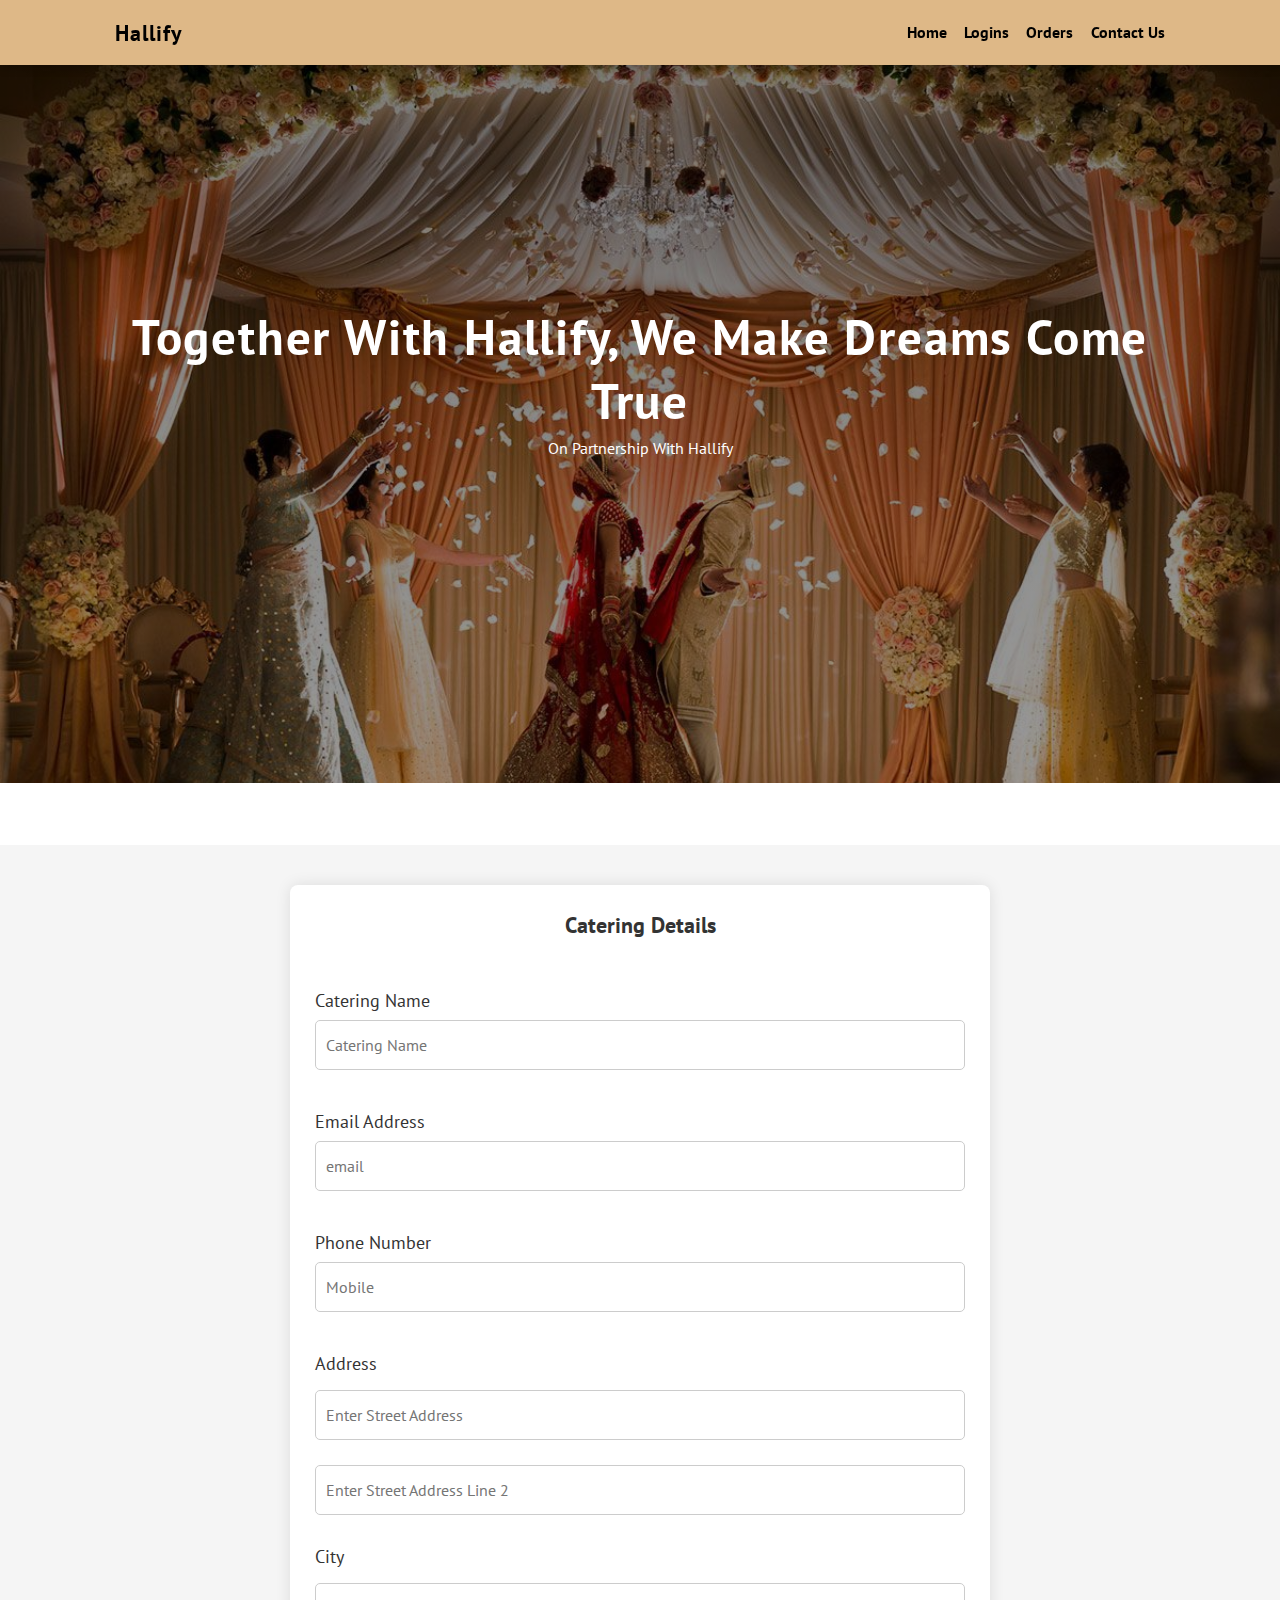
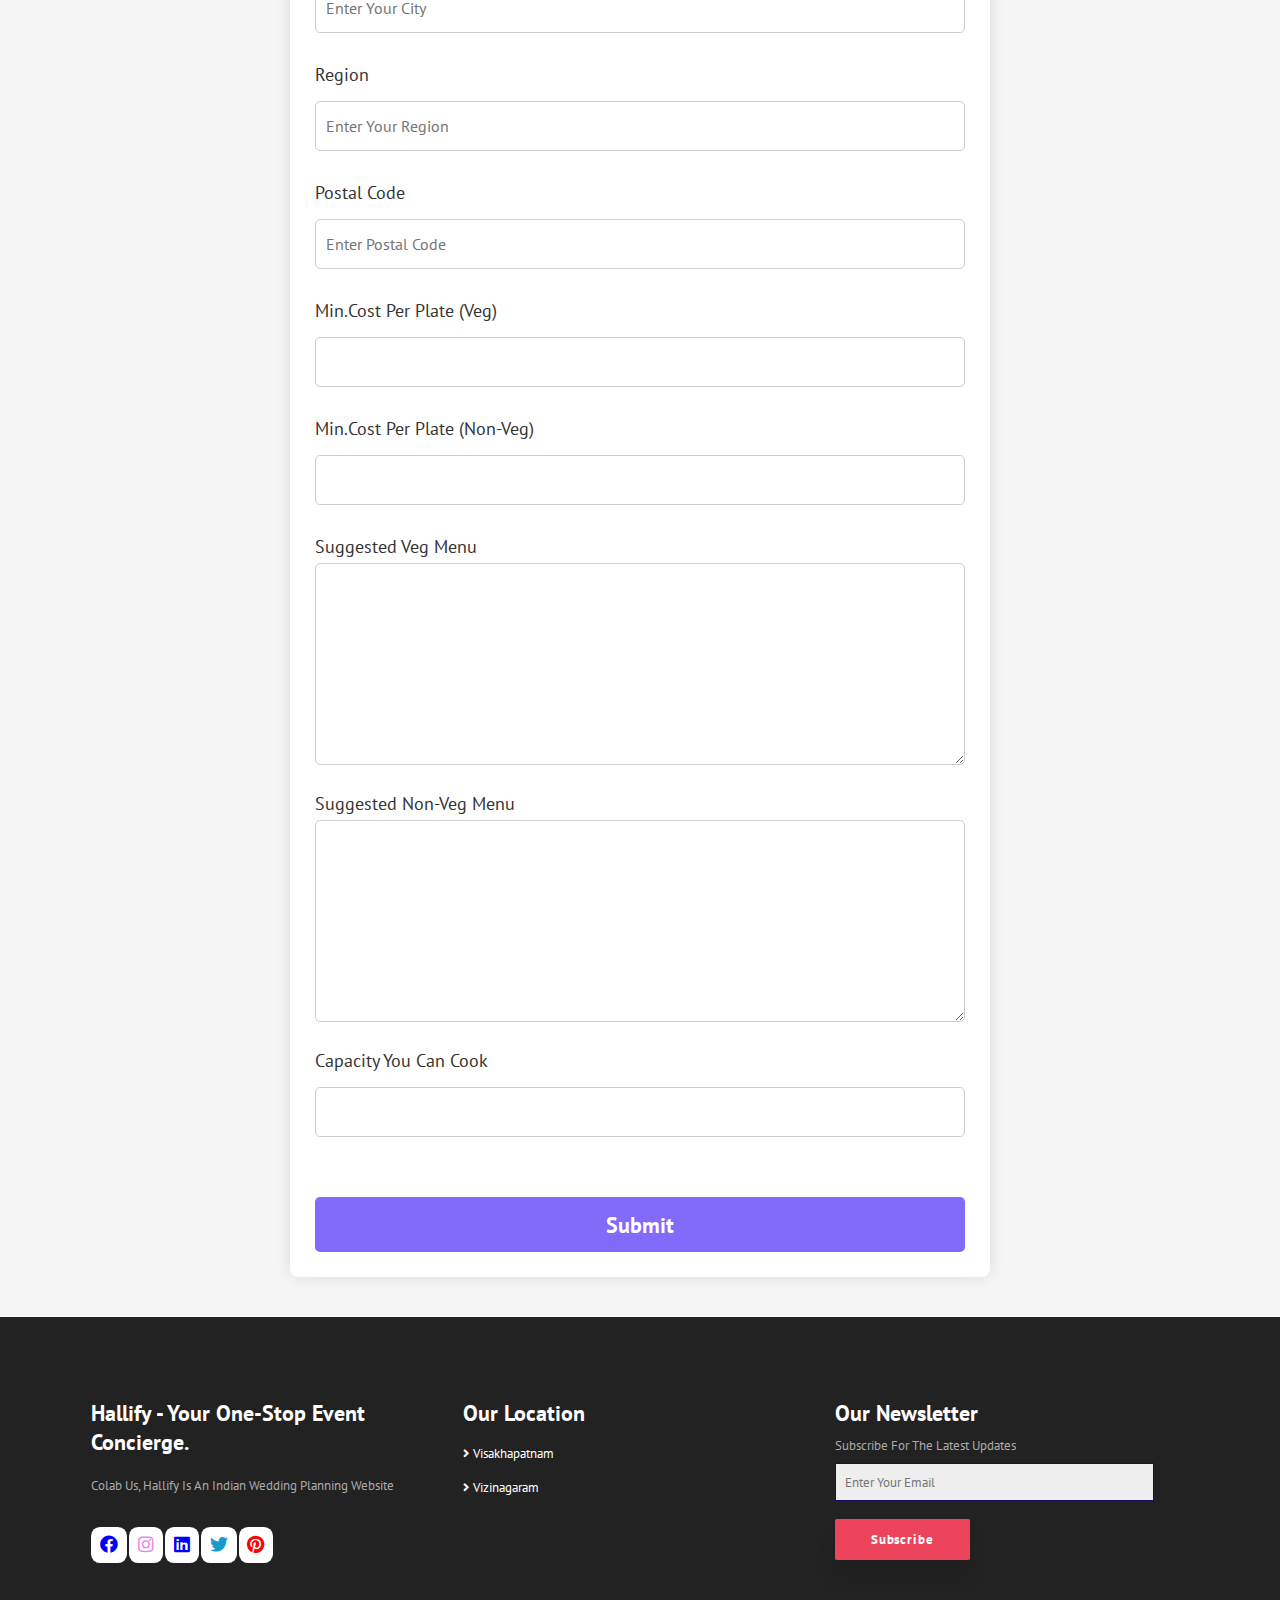
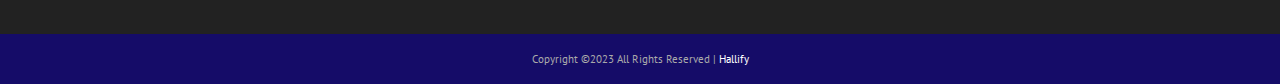
<file: Hallify/caterer_page.html>
<!DOCTYPE html>
<html lang="en">
  <head>
    <meta charset="UTF-8" />
    <meta http-equiv="X-UA-Compatible" content="IE=edge" />
    <meta name="viewport" content="width=device-width, initial-scale=1.0" />
    <title>Hallify-Colaborate</title>
    <link rel="stylesheet" href="caterer_page.css" />
    <link
      rel="stylesheet"
      href="https://cdnjs.cloudflare.com/ajax/libs/font-awesome/5.15.4/css/all.min.css"
    />
    <style>
      .form-container {
        display: block;
      }

      .details-container {
        display: none;
      }

      .btn-container {
        display: none;
      }
    </style>
  </head>

  <body>
    <header class="head">
      <h2>Hallify</h2>
      <nav class="navbar">
        <a href="index.html" class="active">Home</a>
        <a href="#service">Logins</a>
        <a href="#vendor">Orders</a>
        <a href="#contact">Contact us</a>
      </nav>
      <div id="menu-bar"><i class="fas fa-bars"></i></div>
    </header>

    <section class="home" id="home">
      <form action="#">
        <div class="search-box">
          <h1>Together with Hallify, we make dreams come true</h1>
          <p>On Partnership with Hallify</p>
        </div>
      </form>
    </section>

    <section class="catering-details" id="catering-details">
      <div class="container">
        <h1>Catering Details</h1>
        <form action="#" class="form" id="catering-form">
          <div class="input-box">
            <label for="full-name">catering Name</label>
            <input
              type="text"
              id="full-name"
              placeholder="Catering Name"
              required
            />
          </div>
          <div class="input-box">
            <label for="email">Email Address</label>
            <input
              style="text-transform: lowercase"
              type="email"
              id="email"
              placeholder="Email"
              required
            />
          </div>
          <div class="input-box">
            <label for="phone">phone number</label>
            <input type="phone" id="phone" placeholder="Mobile" required />
          </div>

          <div class="input-box address">
            <label for="street-address">Address</label>
            <input
              type="text"
              id="street-address"
              placeholder="Enter street address"
              required
            />
            <input
              type="text"
              id="street-address-line2"
              placeholder="Enter street address line 2"
              required
            />
            <div class="column">
              <div class="input-box">
                <label for="city">City</label>
                <input
                  type="text"
                  id="city"
                  placeholder="Enter your city"
                  required
                />
              </div>
            </div>
            <div class="column">
              <div class="input-box">
                <label for="region">Region</label>
                <input
                  type="text"
                  id="region"
                  placeholder="Enter your region"
                  required
                />
              </div>
              <div class="input-box">
                <label for="postal-code">Postal Code</label>
                <input
                  type="number"
                  id="postal-code"
                  placeholder="Enter postal code"
                  required
                />
              </div>
              <div class="input-box">
                <label for="cost">Min.Cost per plate (Veg)</label>
                <input type="number" id="veg-cost" required />
              </div>
              <div class="input-box">
                <label for="cost">Min.Cost per plate (Non-Veg)</label>
                <input type="number" id="nonveg-cost" required />
              </div>
              <div class="input-box">
                <label for="veg-menu">Suggested Veg menu</label>
                <textarea
                  name="veg menu"
                  id="veg-menu"
                  cols="30"
                  rows="10"
                ></textarea>
              </div>
              <div class="input-box">
                <label for="non-veg-menu">Suggested Non-veg menu</label>
                <textarea
                  name="non-veg menu"
                  id="non_veg-menu"
                  cols="30"
                  rows="10"
                ></textarea>
              </div>
              <div class="input-box">
                <label for="Capacity">Capacity you can cook</label>
                <input type="number" id="capacity" name="Capacity" />
              </div>
            </div>
          </div>

          <button type="submit">
            <h1 onsubmit="submit()">Submit</h1>
          </button>
        </form>
      </div>
    </section>
    <div id="submittedData" class="submitted-data">
      <h2 id="submit-header">Our catering Details</h2>
      <p id="catering_name"></p>
      <p id="email"></p>
      <p id="phone_number"></p>
      <p id="street_address"></p>
      <p id="street_address_2"></p>
      <p id="region"></p>
      <p id="postal_code"></p>
      <p id="veg_plate"></p>
      <p id="nonveg_plate"></p>
      <p id="veg_menu"></p>
      <p id="nonveg_menu"></p>
      <p id="Capacity"></p>
      <br />
      <button id="edit-btn" onclick="editForm()">Edit</button>
    </div>

    <script>
      document
        .getElementById("catering-form")
        .addEventListener("submit", function (event) {
          event.preventDefault();

          var catering_name = document.getElementById("full-name").value;
          var email = document.getElementById("email").value;
          var phone_number = document.getElementById("phone").value;
          var street_address = document.getElementById("street-address").value;
          var street_address_2 = document.getElementById(
            "street-address-line2"
          ).value;
          var city = document.getElementById("city").value;
          var region = document.getElementById("region").value;
          var postal_code = document.getElementById("postal-code").value;
          var veg_plate = document.getElementById("veg-cost").value;
          var nonveg_plate = document.getElementById("nonveg-cost").value;
          var veg_menu = document.getElementById("veg-menu").value;
          var nonveg_menu = document.getElementById("non_veg-menu").value;
          var Capacity = document.getElementById("capacity").value;

          document.getElementById("catering_name").innerText =
            "Catering Name  : " + catering_name;
          document.getElementById("email").innerText = "Email : " + email;
          document.getElementById("phone_number").innerText =
            "Phone Number : " + phone_number;
          document.getElementById("street_address").innerText =
            "Address : " + street_address;
          document.getElementById("street_address_2").innerText =
            "Address line-2 : " + street_address_2;
          document.getElementById("region").innerText = "Region : " + region;
          document.getElementById("postal_code").innerText =
            "Postal code : " + postal_code;
          document.getElementById("veg_plate").innerText =
            "Veg platter cost : " + veg_plate;
          document.getElementById("nonveg_plate").innerText =
            "Non-veg platter cost : " + nonveg_plate;
          document.getElementById("veg_menu").innerText =
            "Suggested Veg menu : " + veg_menu;
          document.getElementById("nonveg_menu").innerText =
            "Suggested Non-veg menu : " + nonveg_menu;
          document.getElementById("Capacity").innerText =
            "Capacity we can cook : " + Capacity;

          document.getElementById("catering-details").style.display = "none";
          document.getElementById("submittedData").style.display = "block";
        });

      function submit() {
        document.getElementById("submittedData").style.display = "block";
      }

      function editForm() {
        document.getElementById("catering-details").style.display = "block";
        document.getElementById("submittedData").style.display = "none";
      }
    </script>

    <footer id="contact">
      <div class="contain">
        <div class="f-container">
          <h2>Hallify - Your One-Stop Event Concierge.</h2>
          <br />
          <p>Colab us, Hallify is an Indian Wedding Planning Website</p>
          <div>
            <!-- <button class="btn">collaborate </button> -->
          </div>
          <div class="social">
            <i class="fab fa-facebook" style="color: blue"></i>
            <i class="fab fa-instagram" style="color: violet"></i>
            <i class="fab fa-linkedin" style="color: blue"></i>
            <i class="fab fa-twitter" style="color: rgb(24, 154, 206)"></i>
            <i class="fab fa-pinterest" style="color: red"></i>
          </div>
        </div>
        <div class="f-container">
          <h2>Our Location</h2>
          <a href="#"><i class="fas fa-angle-right"></i>Visakhapatnam</a>
          <a href="#"><i class="fas fa-angle-right"></i>Vizinagaram</a>
        </div>

        <div class="f-container">
          <h2>Our Newsletter</h2>
          <p>Subscribe for the latest updates</p>
          <input type="text" placeholder="Enter Your Email" />
          <button class="btn">Subscribe</button>
        </div>
      </div>
    </footer>

    <div class="copyright">
      <p>
        Copyright ©2023 All Rights Reserved | <a href="index.html">Hallify</a>
      </p>
    </div>
  </body>

  <script>
    let menu = document.querySelector("#menu-bar");
    let head = document.querySelector(".head .navbar");

    menu.onclick = () => {
      head.classList.toggle("active");
    };

    window.onscroll = () => {
      head.classList.remove("active");
      if (window.scrollY > 60) {
        document.querySelector("#menu-bar").classList.add("active");
      } else {
        document.querySelector("#menu-bar").classList.remove("active");
      }
    };
  </script>
</html>
</file>
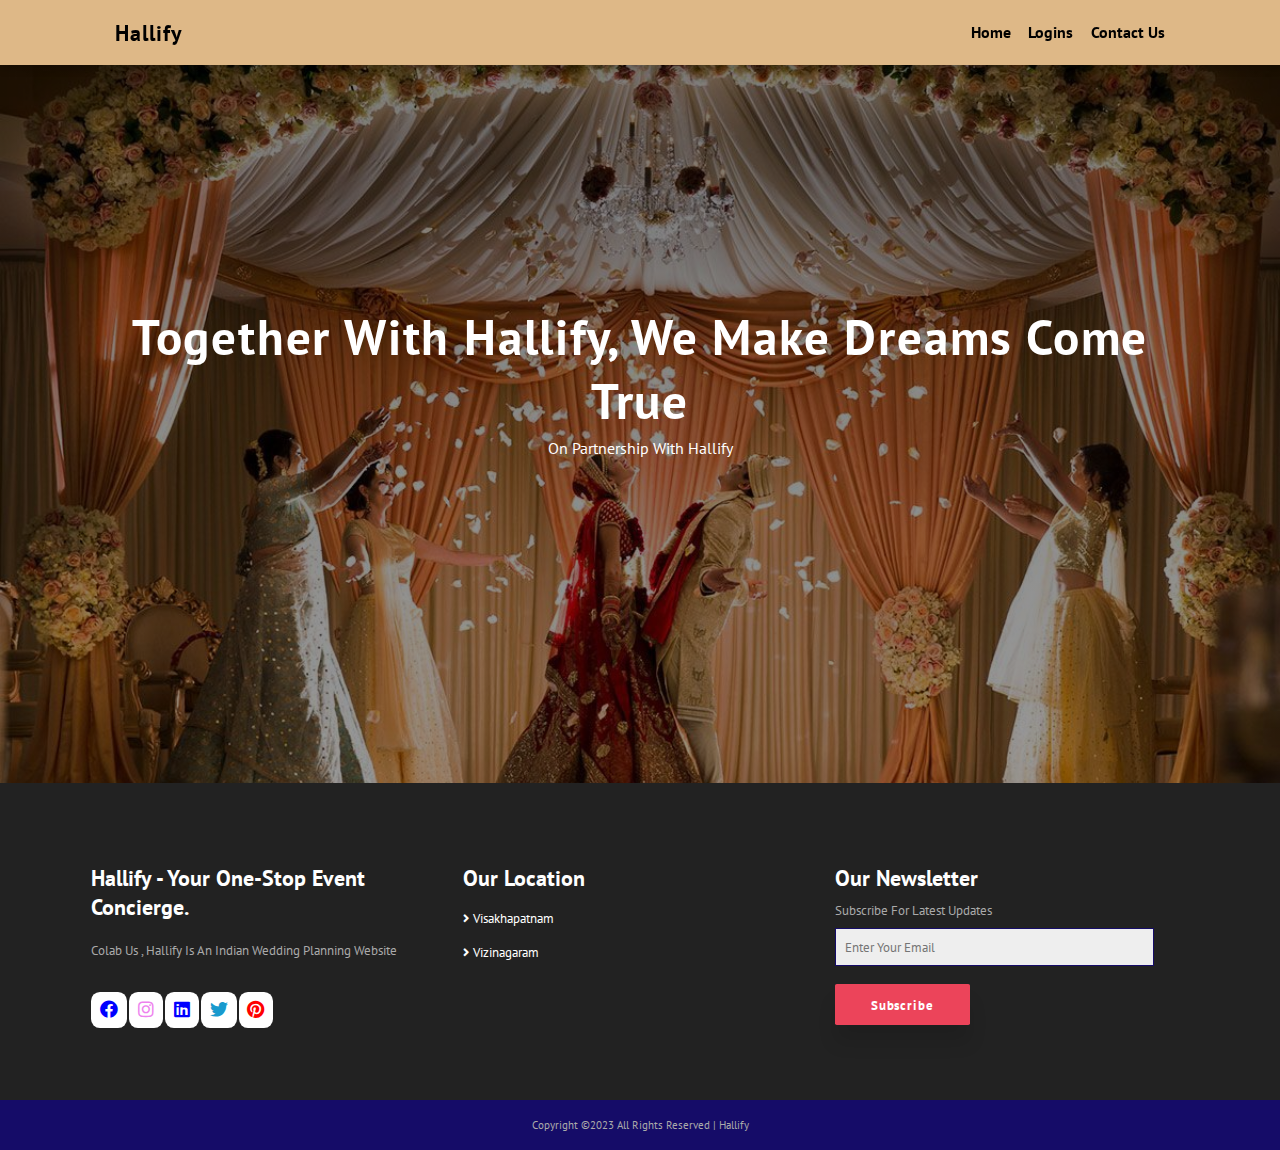
<file: Hallify/hallify_template.html>
<!DOCTYPE html>
<html lang="en">

<head>
    <meta charset="UTF-8">
    <meta http-equiv="X-UA-Compatible" content="IE=edge">
    <meta name="viewport" content="width=device-width, initial-scale=1.0">
    <title>Hallify-Colaborate</title>
    <link rel="stylesheet" href="hallify_template.css">
    <link rel="stylesheet" href="https://cdnjs.cloudflare.com/ajax/libs/font-awesome/5.15.4/css/all.min.css">
</head>

<body>
 
    <header class="head">
       <h2>Hallify</h2>
       
        <nav class="navbar ">
            <a href="index.html" class="active">Home</a>
            <a href="#service">Logins</a>
            <!-- <a href="#vendor">Vendors</a> -->
            <!-- <a href="#venue">Venue</a> -->
            <!-- <a href="#invite">E-invites</a> -->
            <a href="#contact">Contact us</a>
        </nav>
        <div id="menu-bar"><i class="fas fa-bars"></i></div>
    </header>
    <!---------------------------Home--------------------->
    <section class="home" id="home">
        <form action="#">
            <div class="search-box">
                <h1>Together with Hallify, we make dreams come true</h1>
                <p>On Partnership with Hallify</p> 
            </div>
        </form>
    </section>



    
    <!--------------------------------------------footer section--------------------------->
    <footer id="contact">
        <div class="container">
            <div class="f-container">
                <h2>Hallify - Your One-Stop Event Concierge.</h2><br>
                <p>Colab us , Hallify is an Indian Wedding Planning Website </p>
                <div>
                    <!-- <button class="btn">collaborate</button> -->
                </div>
                <div class="social">
                    <i class="fab fa-facebook" style="color: blue;"></i>
                    <i class="fab fa-instagram" style="color:violet"></i>
                    <i class="fab fa-linkedin" style="color: blue;"></i>
                    <i class="fab fa-twitter" style="color: rgb(24, 154, 206);"></i>
                    <i class="fab fa-pinterest" style="color: red;"></i>
                </div>
            </div>
            <div class="f-container">
                <h2>Our Location</h2>
                <a href="#"><i class="fas fa-angle-right"></i>Visakhapatnam</a>
                <a href="#"><i class="fas fa-angle-right"></i>Vizinagaram</a>
                <!-- <a href="#"><i class="fas fa-angle-right"></i>Mumbai</a>
                <a href="#" ><i class=" fas fa-angle-right "></i>Ahemdabad</a>
                    <a href="# "><i class="fas fa-angle-right "></i>Surat</a> -->
                </div>
                
                <div class="f-container ">
                    <h2>Our Newsletter</h2>
                    <p>Subscribe for latest updates</p>
                    <input type="text " placeholder="Enter Your Email ">
                    <button class="btn ">Subscribe</button>
                    </div>
            </div>
        </footer>
        <div class="copyright ">
            <p>Copyright ©2023 All Rights Reserved | Hallify</p>
        </div>
</body>
<script>
     let menu = document.querySelector('#menu-bar');
    let head = document.querySelector('.head .navbar');

    menu.onclick = () => {
        head.classList.toggle('active');
    };

    window.onscroll = () => {
        head.classList.remove('active');
        if (window.scrollY > 60) {
            document.querySelector('#menu-bar').classList.add('active');
        } else {
            document.querySelector('#menu-bar').classList.remove('active');
        }
    };
</script>    
</html>
</file>
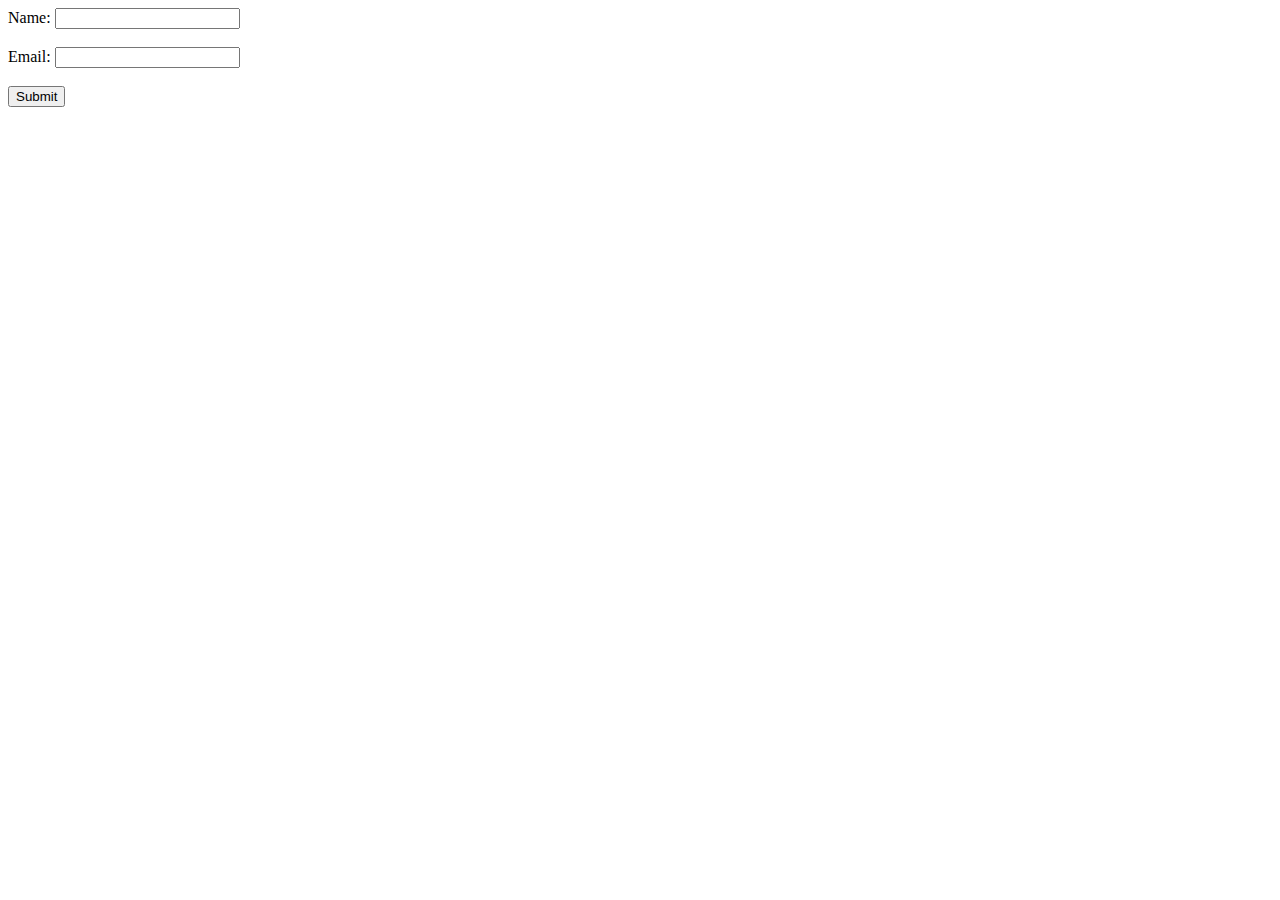
<file: Hallify/rough.html>
<!DOCTYPE html>
<html>
<head>
    <title>Form Example</title>
</head>
<body>
    <form id="myForm">
        <label for="name">Name:</label>
        <input type="text" id="name" name="name" required><br><br>

        <label for="email">Email:</label>
        <input type="email" id="email" name="email" required><br><br>

        <input type="submit" value="Submit">
    </form>

    <div id="options" style="display: none;">
        <button id="viewBtn">View</button>
        <button id="editBtn">Edit</button>
    </div>

    <div id="details" style="display: none;">
        <p id="nameDisplay"></p>
        <p id="emailDisplay"></p>
    </div>

    <script >
        document.getElementById("myForm").addEventListener("submit", function (e) {
    e.preventDefault();

    // Get form data
    const name = document.getElementById("name").value;
    const email = document.getElementById("email").value;

    // Display options
    document.getElementById("options").style.display = "block";
    document.getElementById("nameDisplay").textContent = `Name: ${name}`;
    document.getElementById("emailDisplay").textContent = `Email: ${email}`;
});

document.getElementById("viewBtn").addEventListener("click", function () {
    // Show the details section
    document.getElementById("details").style.display = "block";
    // Hide the form and options
    document.getElementById("myForm").style.display = "none";
    document.getElementById("options").style.display = "none";
});

document.getElementById("editBtn").addEventListener("click", function () {
    // Show the form and hide the details
    document.getElementById("myForm").style.display = "block";
    document.getElementById("details").style.display = "none";
});

    </script>
</body>
</html>
</file>
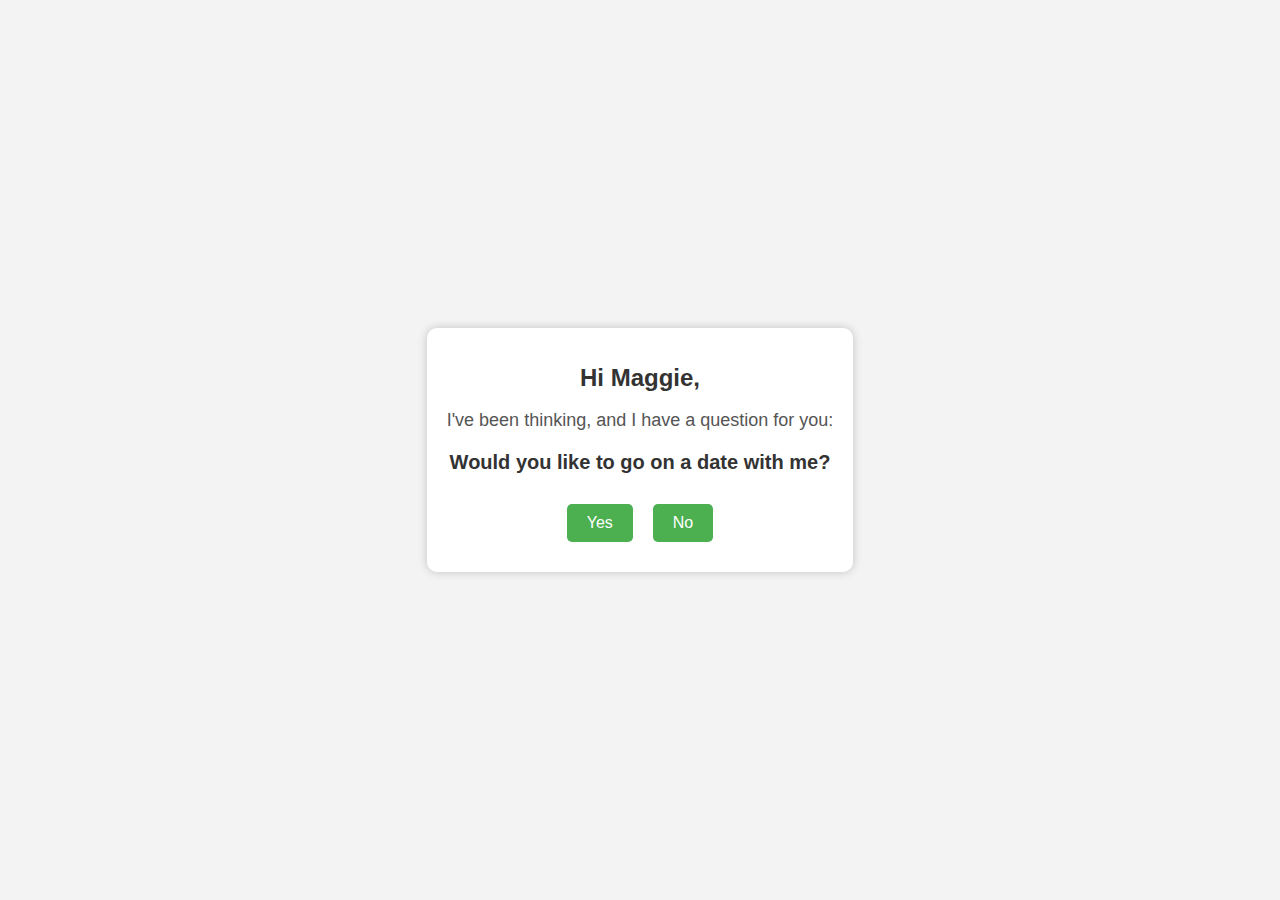
<file: Hallify/rough2.html>
<!DOCTYPE html>
<html lang="en">
<head>
    <meta charset="UTF-8">
    <meta name="viewport" content="width=device-width, initial-scale=1.0">
    <title>Would you like to go on a date?</title>
    <style>
       body{ 
            font-family: Arial, sans-serif;
            background-color: #f3f3f3;
            margin: 0;
            display: flex;
            justify-content: center;
            align-items: center;
            height: 100vh;
        }

        .date-container {
            text-align: center;
            background-color: #fff;
            border-radius: 10px;
            box-shadow: 0 0 10px rgba(0, 0, 0, 0.2);
            padding: 20px;
            max-width: 400px;
        }

        h1 {
            font-size: 24px;
            color: #333;
        }

        .message {
            font-size: 18px;
            color: #555;
        }

        .question {
            font-size: 20px;
            font-weight: bold;
            margin: 20px 0;
            color: #333;
        }

        .button-container {
            display: flex;
            justify-content: center;
        }

        button {
            background-color: #4CAF50;
            color: white;
            border: none;
            padding: 10px 20px;
            border-radius: 5px;
            font-size: 16px;
            cursor: pointer;
            margin: 10px;
        }

        button:hover {
            background-color: #45a049;
        }
    </style>
</head>
<body>
    <div class="date-container">
        <h1>Hi Maggie,</h1>
        <p class="message">I've been thinking, and I have a question for you:</p>
        <p class="question">Would you like to go on a date with me?</p>
        <form method="post">
            <div class="button-container">
                <button id="yes-button" name="response" value="yes">Yes</button>
                <button id="no-button" name="response" value="no">No</button>
            </div>
        </form>
    </div>

    <script src="https://cdn.emailjs.com/dist/email.min.js"></script>
    <script>
        emailjs.init("uSvvfx-C6Y89nP62K"); // Replace with your Email.js API key

        function sendEmail(response) {
          const crushName = "Maggie"; // Replace with your crush's name
          const responseMessage = response === "yes" ? "Yes" : "No";

          emailjs.send("service_244lt6v", "template_8yd2p6e", {
            to_email: "jashujash11@gmail.com", // Replace with your email address
            crush_name: crushName,
            response: responseMessage, // Include the response in the email
          })
          .then(function(response) {
            alert("Email sent successfully!");
          }, function(error) {
            alert("Email could not be sent. Error: " + JSON.stringify(error));
          });
        }

        document.getElementById("yes-button").addEventListener("click", function() {
          sendEmail("yes");
        });

        document.getElementById("no-button").addEventListener("click", function() {
          sendEmail("no");
        });
    </script>
</body>
</html>
</file>
<file: Hallify/caterer_page.css>
@import url("https://fonts.googleapis.com/css2?family=PT+Sans:ital@0;1&display=swap");
:root {
  --clr1: rgb(21, 12, 104);
  --clr2: rgb(236, 68, 90);
  --clr3: #fff;
  --clr4: #000;
  --clr5: lightgray;
  --clr6: yellow;
}

* {
  margin: 0;
  padding: 0;
  box-sizing: border-box;
  text-decoration: none;
  text-transform: capitalize;
  font-family: "PT Sans", sans-serif;
  box-sizing: border-box;
}

html {
  font-size: 56%;
  overflow-x: hidden;
  scroll-behavior: smooth;
}

section {
  padding: 7rem 9%;
  margin-top: 7rem;
}

section h3 {
  font-size: 3rem;
  color: var(--clr2);
  text-transform: none;
  text-align: center;
  letter-spacing: 0.2rem;
}

section p {
  color: var(--clr3);
  font-size: 1.5rem;
  text-transform: capitalize;
  line-height: 2.5rem;
  justify-content: flex-start;
}

section h4 {
  margin: 0 0 1rem 30rem;
  width: 40%;
  font-size: 4rem;
  color: var(--clr3);
  text-transform: uppercase;
  text-align: center;
  align-items: center;
  letter-spacing: 0.2rem;
  background: var(--clr1);
}

.btn {
  margin-top: 2rem;
  padding: 1.3rem 4rem;
  font-size: 1.5rem;
  text-transform: capitalize;
  letter-spacing: 0.1rem;
  font-weight: 600;
  color: var(--clr3);
  background-color: var(--clr2);
  border: none;
  box-shadow: 0rem 2rem 2rem rgba(0, 0, 0, 0.1);
  transition: all 0.3s ease 0s;
  cursor: pointer;
  outline: none;
}

.btn:hover {
  transform: translateY(-1rem);
  transition: all 0.5s ease;
}

.title {
  text-align: center;
  font-family: sans-serif;
  font-size: 2.5rem;
  letter-spacing: 0.2rem;
}

.title span {
  color: var(--clr2);
  font-size: 4rem;
}

.title p {
  font-size: 1.8rem;
  font-weight: 600;
  color: var(--clr4);
}

/*----------------------header section---------------*/

.head {
  position: fixed;
  top: 0;
  left: 0;
  right: 0;
  z-index: 1000;
  background: burlywood;
  padding: 2rem 9%;
  display: flex;
  align-items: center;
  justify-content: space-between;
  box-shadow: 0px 4px 8px rgba(0, 0, 0, 0.2);
}

.head h2 {
  font-size: 2.5rem;
  font-weight: 600;
  letter-spacing: 0.1rem;
}

.head .navbar {
  font-size: 1.8rem;
  justify-content: space-between;
  font-weight: 500;
}

.head .navbar a {
  padding-left: 1.5rem;
  color: #000;
  font-size: medium;
  font-weight: bold;
}

#menu-bar {
  display: none;
  /* color: var(--clr3); */
  cursor: pointer;
}

/*----------------------Home-------------*/

.home {
  background: linear-gradient(rgba(0, 0, 0, 0.5), rgba(0, 0, 0, 0.4)),
    url("back-1.jpg");
  background-position: center;
  background-repeat: no-repeat;
  background-size: cover;
  justify-content: center;
  align-items: center;
  height: 80vh;
}

.search-box {
  margin: 20rem 0 0 0;
  color: var(--clr3);
  text-align: center;
}

.search-box h1 {
  font-size: 5.5rem;
  text-transform: capitalize;
  font-weight: 600;
  letter-spacing: 0.2rem;
}

.search-box p {
  font-size: 1.8rem;
  margin: 0.5rem 0;
}

.search-field {
  width: 25rem;
  height: 4.5rem;
  font-size: 1.5rem;
  font-weight: 600;
  color: var(--clr2);
}

@media (max-width: 767px) {
  .search-box h1 {
    font-size: 4rem;
  }
  .search-field {
    width: 15rem;
  }
}

/*---------------------------footer section-------------*/

footer {
  padding: 5rem 5%;
}

.social {
  margin-top: 15px;
}

#contact {
  background-color: #222;
}

.contain {
  padding: 3rem;
  display: grid;
  grid-template-columns: 1fr 1fr 1fr;
  grid-gap: 2rem;
}

.f-container h2 {
  font-size: 2.5rem;
  color: var(--clr3);
  padding: 1rem 0;
}

.f-container a {
  font-size: 1.4rem;
  text-decoration: none;
  color: var(--clr3);
  padding: 1rem 0;
  display: block;
}

.f-container a:hover {
  transform: translateX(0.5rem);
  transition: 0.5s ease;
}

.f-container i {
  padding-right: 0.5rem;
}

.f-container p {
  padding-bottom: 1rem;
  font-size: 1.5rem;
  color: #aaa;
}

.f-container input {
  width: 90%;
  padding: 1rem;
  background: #eee;
  border: 0.2rem solid var(--clr1);
}

.f-container .btn {
  color: #fff;
  cursor: pointer;
  margin-top: 2rem;
  border-radius: 0.2rem;
}

.f-container .social i {
  margin-top: 1rem;
  font-size: 2rem;
  background: var(--clr3);
  border-radius: 1rem;
  padding: 1rem;
}

.f-container .social i:hover {
  transform: scale(1.1) rotate(-7deg);
  transition: 0.4s ease;
}

.footer-content {
  padding: 2rem 0;
  text-align: center;
}

.footer-content h1 {
  font-size: 3rem;
  color: #aaa;
}

.copyright {
  padding: 2rem 0;
  text-align: center;
  background: var(--clr1);
  color: #fff;
  font-size: 1.5rem;
}

.copyright p {
  font-size: 1.2rem;
  color: #aaa;
}

/*----------------------media Query-------------------*/

@media (max-width: 1200px) {
  html {
    font-size: 55%;
  }
  .head {
    padding: 3rem;
  }
  section {
    padding: 3rem 2rem;
  }
}

@media (max-width: 991px) {
  html {
    font-size: 55%;
  }
  .head {
    padding: 3rem;
  }
  #menu-bar {
    display: inline-block;
    font-size: 2rem;
  }
  .navbar {
    position: absolute;
    top: 99%;
    left: 0;
    right: 0;
    background: var(--clr2);
    clip-path: polygon(0 0, 100% 0%, 100% 0, 0 0);
  }
  .head .navbar.active {
    clip-path: polygon(0 0, 100% 0%, 100% 100%, 0% 100%);
  }
  .navbar a {
    display: block;
    margin: 2rem;
  }
  .inner-content {
    margin-top: 2rem;
  }
  .service,
  .vendor-list,
  .venue-list,
  .invitation-row,
  .contain {
    display: inline-block;
  }
  .in-box {
    margin-bottom: 2rem;
  }
  .blog-content {
    padding: 1rem;
  }
  section h4 {
    font-size: 3rem;
    margin-left: 10rem;
    text-align: center;
  }
}

@media (max-width: 768px) {
  .home-content {
    display: inline-block;
  }
  .home .inner-content {
    text-align: center;
  }
  .home .inner-content-img img {
    width: 35rem;
    align-items: center;
  }
}

@media (max-width: 450px) {
  html {
    font-size: 50%;
  }
  .head {
    padding: 3rem;
  }
}

/* form styling  */
/* Styles for the Catering Details Section */
.catering-details {
  background-color: #f5f5f5; /* Background color for the section */
  padding: 40px 0; /* Add some padding to the section */
}

.container {
  max-width: 800px;
  margin: 0 auto;
  background-color: #fff;
  padding: 20px;
  border-radius: 20px;
  box-shadow: 0 0 10px rgba(0, 0, 0, 0.5);
}

.container header {
  font-size: 24px;
  margin-bottom: 20px;
  text-align: center;
}

.form {
  display: flex;
  flex-wrap: wrap;
  gap: 20px;
}

.input-box {
  flex: 1;
  min-width: calc(50% - 10px);
}
.input-box label[for="full-name"] {
  font-size: 18px;
}
.input-box label[for="email"] {
  font-size: 18px;
}
.input-box label[for="phone"] {
  font-size: 18px;
}
.input-box label[for="birth-date"] {
  font-size: 18px;
}
.input-box label[for="street-address"] {
  font-size: 18px;
}
.input-box label[for="country"] {
  font-size: 18px;
}
.input-box label[for="city"] {
  font-size: 18px;
}
.input-box label[for="region"] {
  font-size: 18px;
}
.input-box label[for="postal-code"] {
  font-size: 18px;
}
.input-box label[for="veg-menu"] {
  font-size: 18px;
}
.input-box label[for="non-veg-menu"] {
  font-size: 18px;
}
.input-box label[for="cost"] {
  font-size: 18px;
}
.input-box label[for="Capacity"] {
  font-size: 18px;
}

.input-box input {
  width: 100%;
  padding: 10px;
  border: 1px solid #ccc;
  border-radius: 5px;
  font-size: 16px;
}

.column {
  display: flex;
  flex-direction: column;
}

.gender-box {
  flex: 1;
  min-width: calc(50% - 10px); /* Two columns on larger screens */
}

.gender-option {
  display: flex;
  gap: 10px;
}

.gender label {
  font-size: 16px;
}

.input-box.address {
  flex: 2;
}

.select-box select,
.input-box.address input {
  width: 100%;
  padding: 10px;
  border: 1px solid #ccc;
  border-radius: 5px;
  font-size: 16px;
  margin-bottom: 10px;
}

button[type="submit"] {
  background-color: #007bff;
  color: #fff;
  border: none;
  padding: 10px 20px;
  border-radius: 5px;
  font-size: 18px;
  cursor: pointer;
  transition: background-color 0.3s;
}

button[type="submit"]:hover {
  background-color: #0056b3;
}

/* Center the form within the container */
.container form {
  display: flex;
  flex-direction: column;
  align-items: center;
}

/*  */

.container {
  position: relative;
  max-width: 700px;
  width: 100%;
  background: #fff;
  padding: 25px;
  border-radius: 8px;
  box-shadow: 0 0 15px rgba(0, 0, 0, 0.1);
}
.container h1 {
  font-size: 2.5rem;
  color: #333;
  /* font-weight: 500; */
  text-align: center;
}
.container .form {
  margin-top: 30px;
}
.form .input-box {
  width: 100%;
  margin-top: 20px;
}
.input-box label {
  color: #333;
}
.form :where(.input-box input, .select-box) {
  position: relative;
  height: 50px;
  width: 100%;
  outline: none;
  font-size: 1rem;
  color: #707070;
  margin-top: 8px;
  border: 1px solid #ddd;
  border-radius: 6px;
  padding: 0 15px;
}
.input-box input:focus {
  box-shadow: 0 1px 0 rgba(0, 0, 0, 0.1);
}
.form .column {
  display: flex;
  column-gap: 15px;
}
.form .gender-box {
  margin-top: 20px;
}
.gender-box h3 {
  color: #333;
  font-size: 1rem;
  font-weight: 400;
  margin-bottom: 8px;
}
.form :where(.gender-option, .gender) {
  display: flex;
  align-items: center;
  column-gap: 50px;
  flex-wrap: wrap;
}
.form .gender {
  column-gap: 5px;
}
.gender input {
  accent-color: rgb(130, 106, 251);
}
.form :where(.gender input, .gender label) {
  cursor: pointer;
}
.gender label {
  color: #707070;
}
.address :where(input, .select-box) {
  margin-top: 15px;
}
.select-box select {
  height: 100%;
  width: 100%;
  outline: none;
  border: none;
  color: #707070;
  font-size: 1rem;
}
.form button {
  height: 55px;
  width: 100%;
  color: #fff;
  font-size: 1rem;
  font-weight: 400;
  margin-top: 30px;
  border: none;
  cursor: pointer;
  transition: all 0.2s ease;
  background: rgb(130, 106, 251);
}
.form button:hover {
  background: rgb(88, 56, 250);
}
.form button h1 {
  color: #fff;
}

textarea {
  width: 100%;
  padding: 10px;
  margin: 5px 0;
  border: 1px solid #ccc;
  border-radius: 5px;
  resize: vertical;
}

textarea:focus {
  border-color: #007bff;
  box-shadow: 0 0 5px rgba(0, 123, 255, 0.5);
}

.copyright a {
  color: #fff;
}
.edit-btn {
  height: 55px;
  width: 100%;
  color: #fff;
  font-size: 1rem;
  font-weight: 400;
  margin-top: 30px;
  border: none;
  cursor: pointer;
  transition: all 0.2s ease;
  background: rgb(130, 106, 251);
}

/* Responsive */
@media screen and (max-width: 500px) {
  .form .column {
    flex-wrap: wrap;
  }
  .form :where(.gender-option, .gender) {
    row-gap: 15px;
  }
}

#submittedData {
  display: none;
  text-align: center;
  padding: 40px 40px;
  border: 1px solid #ddd;
  background-color: #fff;
  box-shadow: 0 0 20px rgba(0, 0, 0, 0.1);
  border-radius: 10px;
}

#submit-header {
  color: #333;
  font-size: 28px;
  margin-bottom: 20px;
}

#submittedData p {
  font-size: 18px;
  margin-bottom: 12px;
  line-height: 1.6;
}

#edit-btn {
  background-color: #4caf50;
  color: white;
  padding: 12px 20px;
  border: none;
  cursor: pointer;
  border-radius: 5px;
  font-size: 18px;
  transition: background-color 0.3s ease;
}

#edit-btn:hover {
  background-color: #45a049;
}
</file>
<file: Hallify/hallify_template.css>
@import url('https://fonts.googleapis.com/css2?family=PT+Sans:ital@0;1&display=swap');
:root {
    --clr1: rgb(21, 12, 104);
    --clr2: rgb(236, 68, 90);
    --clr3: #fff;
    --clr4: #000;
    --clr5: lightgray;
    --clr6: yellow;
}

* {
    margin: 0;
    padding: 0;
    box-sizing: border-box;
    text-decoration: none;
    text-transform: capitalize;
    font-family: 'PT Sans', sans-serif;
    box-sizing: border-box;
}

html {
    font-size: 56%;
    overflow-x: hidden;
    scroll-behavior: smooth;
}

section {
    padding: 7rem 9%;
    margin-top: 7rem;
}

section h3 {
    font-size: 3rem;
    color: var(--clr2);
    text-transform: none;
    text-align: center;
    letter-spacing: .2rem;
}

section p {
    color: var(--clr3);
    font-size: 1.5rem;
    text-transform: capitalize;
    line-height: 2.5rem;
    justify-content: flex-start;
}

section h4 {
    margin: 0 0 1rem 30rem;
    width: 40%;
    font-size: 4rem;
    color: var(--clr3);
    text-transform: uppercase;
    text-align: center;
    align-items: center;
    letter-spacing: .2rem;
    background: var(--clr1);
}

.btn {
    margin-top: 2rem;
    padding: 1.3rem 4rem;
    font-size: 1.5rem;
    text-transform: capitalize;
    letter-spacing: .1rem;
    font-weight: 600;
    color: var(--clr3);
    background-color: var(--clr2);
    border: none;
    box-shadow: 0rem 2rem 2rem rgba(0, 0, 0, 0.1);
    transition: all 0.3s ease 0s;
    cursor: pointer;
    outline: none;
}

.btn:hover {
    transform: translateY(-1rem);
    transition: all .5s ease;
}

.title {
    text-align: center;
    font-family: sans-serif;
    font-size: 2.5rem;
    letter-spacing: .2rem;
}

.title span {
    color: var(--clr2);
    font-size: 4rem;
}

.title p {
    font-size: 1.8rem;
    font-weight: 600;
    color: var(--clr4);
}


/*----------------------header section---------------*/

.head {
    position: fixed;
    top: 0;
    left: 0;
    right: 0;
    z-index: 1000;
    background: burlywood;
    padding: 2rem 9%;
    display: flex;
    align-items: center;
    justify-content: space-between;
    box-shadow: 0px 4px 8px rgba(0, 0, 0, 0.2);
}




.head h2 {
    font-size: 2.5rem;
    font-weight: 600;
    letter-spacing: .1rem;
}


.head .navbar {
    font-size: 1.8rem;
    justify-content: space-between;
    font-weight: 500;
    
}


.head .navbar a {
    padding-left: 1.5rem;
    color: #000;
    font-size: medium;
    font-weight: bold;
}

#menu-bar {
    display: none;
    /* color: var(--clr3); */
    cursor: pointer;
}


/*----------------------Home-------------*/

.home {
    background: linear-gradient(rgba(0, 0, 0, 0.5), rgba(0, 0, 0, 0.4)), url("back-1.jpg");
    background-position: center;
    background-repeat: no-repeat;
    background-size: cover;
    justify-content: center;
    align-items: center;
    height: 80vh;
}

.search-box {
    margin: 20rem 0 0 0;
    color: var(--clr3);
    text-align: center;
}

.search-box h1 {
    font-size: 5.5rem;
    text-transform: capitalize;
    font-weight: 600;
    letter-spacing: .2rem;
}

.search-box p {
    font-size: 1.8rem;
    margin: .5rem 0;
}

.search-field {
    width: 25rem;
    height: 4.5rem;
    font-size: 1.5rem;
    font-weight: 600;
    color: var(--clr2);
}

@media(max-width:767px) {
    .search-box h1 {
        font-size: 4rem;
    }
    .search-field {
        width: 15rem;
    }
}




/*---------------------------footer section-------------*/

footer {
    padding: 5rem 5%;
}

.social{
    margin-top: 15px;
}

#contact {
    background-color: #222;
}

.container {
    padding: 3rem;
    display: grid;
    grid-template-columns: 1fr 1fr 1fr;
    grid-gap: 2rem;
}

.f-container h2 {
    font-size: 2.5rem;
    color: var(--clr3);
    padding: 1rem 0;
}

.f-container a {
    font-size: 1.4rem;
    text-decoration: none;
    color: var(--clr3);
    padding: 1rem 0;
    display: block;
}

.f-container a:hover {
    transform: translateX(.5rem);
    transition: .5s ease;

}

.f-container i {
    padding-right: .5rem;
   
}

.f-container p {
    padding-bottom: 1rem;
    font-size: 1.5rem;
    color: #aaa;
}

.f-container input {
    width: 90%;
    padding: 1rem;
    background: #eee;
    border: .2rem solid var(--clr1);
}

.f-container .btn {

    color: #fff;
    cursor: pointer;
    margin-top: 2rem;
    border-radius: .2rem;
}

.f-container .social i {
    margin-top: 1rem;
    font-size: 2rem;
    background: var(--clr3);
    border-radius: 1rem;
    padding: 1rem;
}

.f-container .social i:hover {
    transform: scale(1.1) rotate(-7deg);
    transition: 0.4s ease;
}

.footer-content {
    padding: 2rem 0;
    text-align: center;
}

.footer-content h1 {
    font-size: 3rem;
    color: #aaa;
}

.copyright {
    padding: 2rem 0;
    text-align: center;
    background: var(--clr1);
    color: #fff;
    font-size: 1.5rem;
}

.copyright p {
    font-size: 1.2rem;
    color: #aaa;
}


/*----------------------media Query-------------------*/

@media(max-width:1200px) {
    html {
        font-size: 55%;
    }
    .head {
        padding: 3rem;
    }
    section {
        padding: 3rem 2rem;
    }
}

@media(max-width:991px) {
    html {
        font-size: 55%;
    }
    .head {
        padding: 3rem;
    }
    #menu-bar {
        display: inline-block;
        font-size: 2rem;
       
    }
    .navbar {
        position: absolute;
        top: 99%;
        left: 0;
        right: 0;
        background: var(--clr2);
        clip-path: polygon(0 0, 100% 0%, 100% 0, 0 0);
    }
    .head .navbar.active {
        clip-path: polygon(0 0, 100% 0%, 100% 100%, 0% 100%);
    }
    .navbar a {
        display: block;
        margin: 2rem;
    }
    .inner-content {
        margin-top: 2rem;
    }
    .service,
    .vendor-list,
    .venue-list,
    .invitation-row,
    .container {
        display: inline-block;
    }
    .in-box {
        margin-bottom: 2rem;
    }
    .blog-content {
        padding: 1rem;
    }
    section h4 {
        font-size: 3rem;
        margin-left: 10rem;
        text-align: center;
    }
}

@media(max-width:768px) {
    .home-content {
        display: inline-block;
    }
    .home .inner-content {
        text-align: center;
    }
    .home .inner-content-img img {
        width: 35rem;
        align-items: center;
    }
}

@media(max-width:450px) {
    html {
        font-size: 50%;
    }
    .head {
        padding: 3rem;
    }
}
</file>
